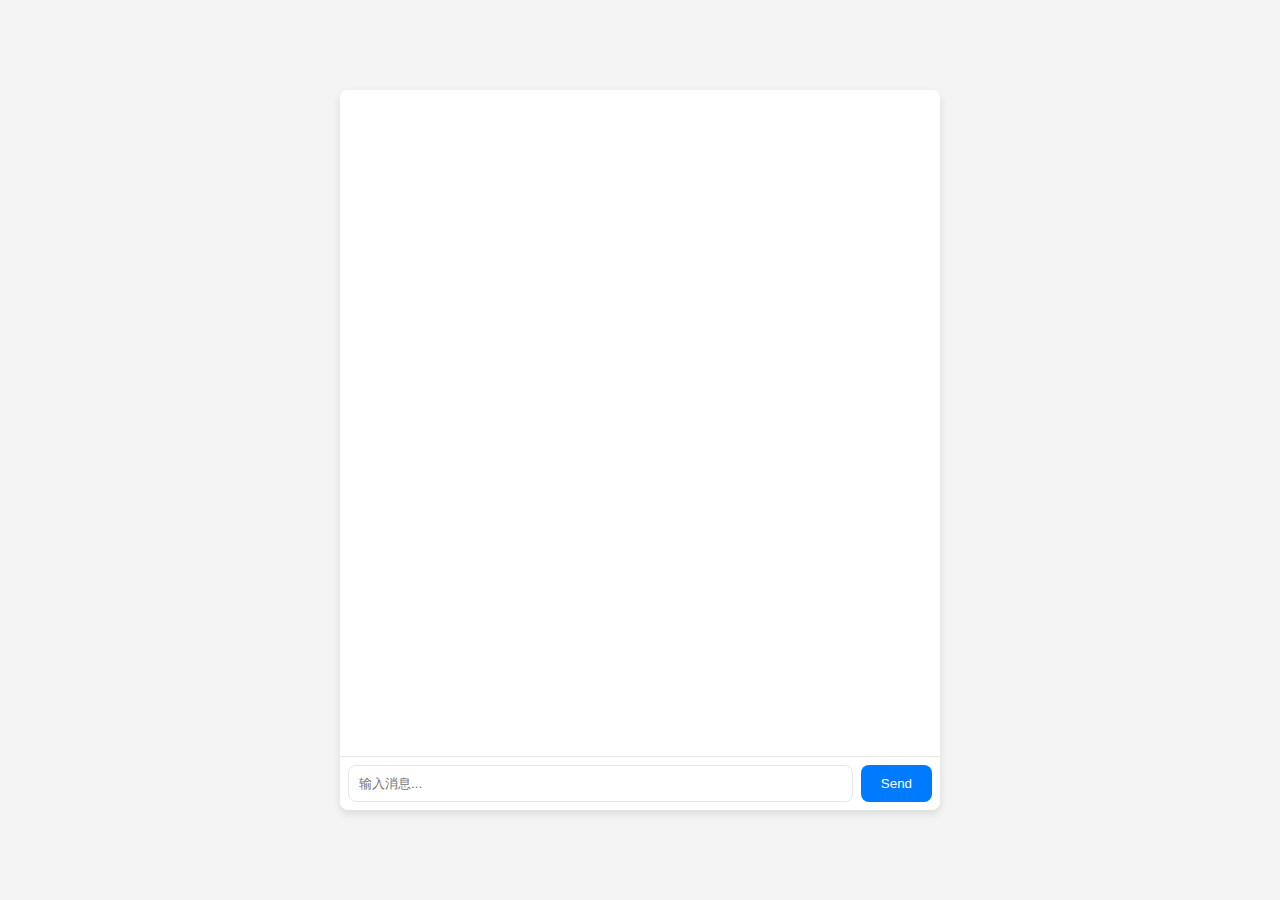
<file: GUI/gui/templates/daft.html>
<!DOCTYPE html>
<html lang="en">
<head>
<meta charset="UTF-8">
<meta name="viewport" content="width=device-width, initial-scale=1.0">
<title>Chat</title>
<style>
  body {
    font-family: Arial, sans-serif;
    margin: 0;
    padding: 0;
    display: flex;
    justify-content: center;
    align-items: center;
    height: 100vh;
    background-color: #f4f4f4;
  }
  .chat-container {
    width: 90%;
    max-width: 600px;
    height: 80%;
    background-color: #fff;
    border-radius: 8px;
    box-shadow: 0 4px 8px rgba(0,0,0,0.1);
    overflow: hidden;
    display: flex;
    flex-direction: column;
  }
  .chat-messages {
    flex: 1;
    padding: 16px;
    overflow-y: auto;
  }
  .chat-message {
    background-color: #e6e6e6;
    padding: 10px;
    margin-bottom: 8px;
    border-radius: 8px;
    max-width: 70%;
    word-wrap: break-word;
  }
  .chat-message.sender {
    background-color: #DCF8C6;
    align-self: flex-end;
  }
  .chat-input {
    display: flex;
    padding: 8px;
    border-top: 1px solid #e6e6e6;
  }
  .chat-input input {
    flex: 1;
    padding: 10px;
    border: 1px solid #e6e6e6;
    border-radius: 8px;
    margin-right: 8px;
  }
  .chat-input button {
    padding: 10px 20px;
    border: none;
    border-radius: 8px;
    background-color: #007BFF;
    color: white;
    cursor: pointer;
  }
  .chat-input button:hover {
    background-color: #0056b3;
  }
</style>
</head>
<body>
<div class="chat-container">
  <div class="chat-messages" id="chat-messages">
    <!-- Chat messages will be displayed here -->
  </div>
  <div class="chat-input">
    <input type="text" id="chat-input" placeholder="输入消息...">
    <button onclick="sendMessage()">Send</button>
  </div>
</div>

<script>
// 用于存储聊天消息
let messages = [];

function displayMessage(text, sender) {
  const messagesContainer = document.getElementById('chat-messages');
  const messageElement = document.createElement('div');
  messageElement.textContent = text;
  messageElement.classList.add('chat-message');
  if (sender === 'user') {
    messageElement.classList.add('sender');
  }
  messagesContainer.appendChild(messageElement);
  messagesContainer.scrollTop = messagesContainer.scrollHeight; // 自动滚动到最新消息
}

function sendMessage() {
  const inputElement = document.getElementById('chat-input');
  const message = inputElement.value;
  if (message.trim() !== '') {
    displayMessage(message, 'user');
    inputElement.value = ''; // 清空输入框
    // 发送消息到服务器
    fetch('/chat/', {
      method: 'POST',
      headers: {
        'Content-Type': 'application/x-www-form-urlencoded',
      },
      body: `message=${encodeURIComponent(message)}`
    })
    .then(response => response.json())
    .then(data => {
      displayMessage(data.message, 'bot');
    })
    .catch(error => {
      console.error('Error:', error);
    });
  }
}


// 模拟接收到消息
function receiveMessage(text) {
  displayMessage(text, 'bot');
}

// 示例：模拟接收到欢迎消息
setTimeout(() => {
  receiveMessage("Hello! I've chosen a film. Guess what it is?");
}, 1000);
</script>
</body>
</html>
</file>
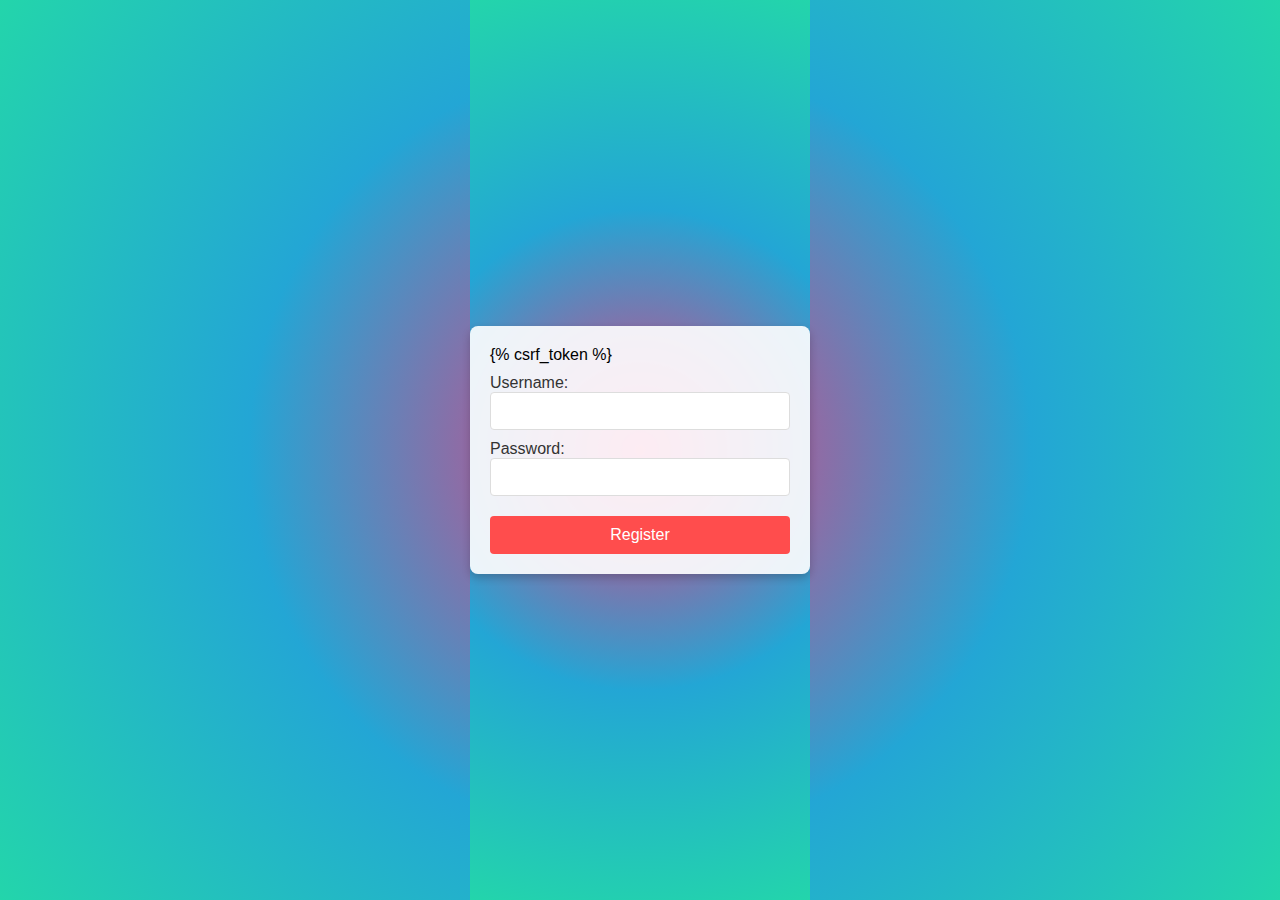
<file: GUI/gui/templates/register.html>
<!DOCTYPE html>
<html lang="en">
<head>
    <meta charset="UTF-8">
    <title>Register</title>
    <style>
        body, html {
            height: 100%;
            margin: 0;
            font-family: 'Arial', sans-serif;
            display: flex;
            justify-content: center;
            align-items: center;
            background: radial-gradient(circle at center, #e73c7e, #23a6d5, #23d5ab);
            background-size: cover;
            animation: BackgroundAnimation 20s ease infinite;
        }
        @keyframes BackgroundAnimation {
            0% {
                background-position: 0% 50%;
            }
            50% {
                background-size: 150% 150%;
            }
            100% {
                background-position: 100% 50%;
                background-size: cover;
            }
        }
        .register-container {
            width: 300px;
            background-color: rgba(255, 255, 255, 0.9);
            padding: 20px;
            border-radius: 8px;
            box-shadow: 0 4px 8px rgba(0, 0, 0, 0.2);
            transition: all 0.3s ease;
            position: relative;
            z-index: 2;
        }
        .register-container:hover {
            box-shadow: 0 6px 12px rgba(0, 0, 0, 0.3);
        }
        p {
            margin: 10px 0;
        }
        label {
            font-size: 16px;
            color: #333;
            margin-right: 10px;
        }
        input[type="text"],
        input[type="password"] {
            padding: 10px;
            border: 1px solid #ddd;
            border-radius: 4px;
            width: calc(100% - 22px);
            font-size: 14px;
        }
        input[type="submit"] {
            background-color: #ff4d4d;
            color: white;
            border: none;
            padding: 10px 20px;
            border-radius: 4px;
            cursor: pointer;
            font-size: 16px;
            transition: background-color 0.3s ease;
            width: 100%;
            margin-top: 10px;
        }
        input[type="submit"]:hover {
            background-color: #e60000;
        }
        .background-overlay {
            position: absolute;
            top: 0;
            left: 0;
            width: 100%;
            height: 100%;
            background: url('https://via.placeholder.com/1500') no-repeat center center;
            background-size: cover;
            z-index: 1;
            opacity: 0.1;
        }
    </style>
</head>
<body>
    <div class="background-overlay"></div>
    <div class="register-container">
        <form action='/dev/register/' method='post'>
            {% csrf_token %}
            <p><label>Username:</label><input name="user" type="text"></p>
            <p><label>Password:</label><input name="password" type="password"></p>
            <input type="submit" value="Register">
        </form>
    </div>
    <script>
        // Dynamic effects
        const inputs = document.querySelectorAll('input[type="text"], input[type="password"]');
        inputs.forEach(input => {
            input.addEventListener('focus', function() {
                this.style.borderColor = '#5cb85c';
            });
            input.addEventListener('blur', function() {
                this.style.borderColor = '#ddd';
            });
        });
    </script>
</body>
</html>
</file>
